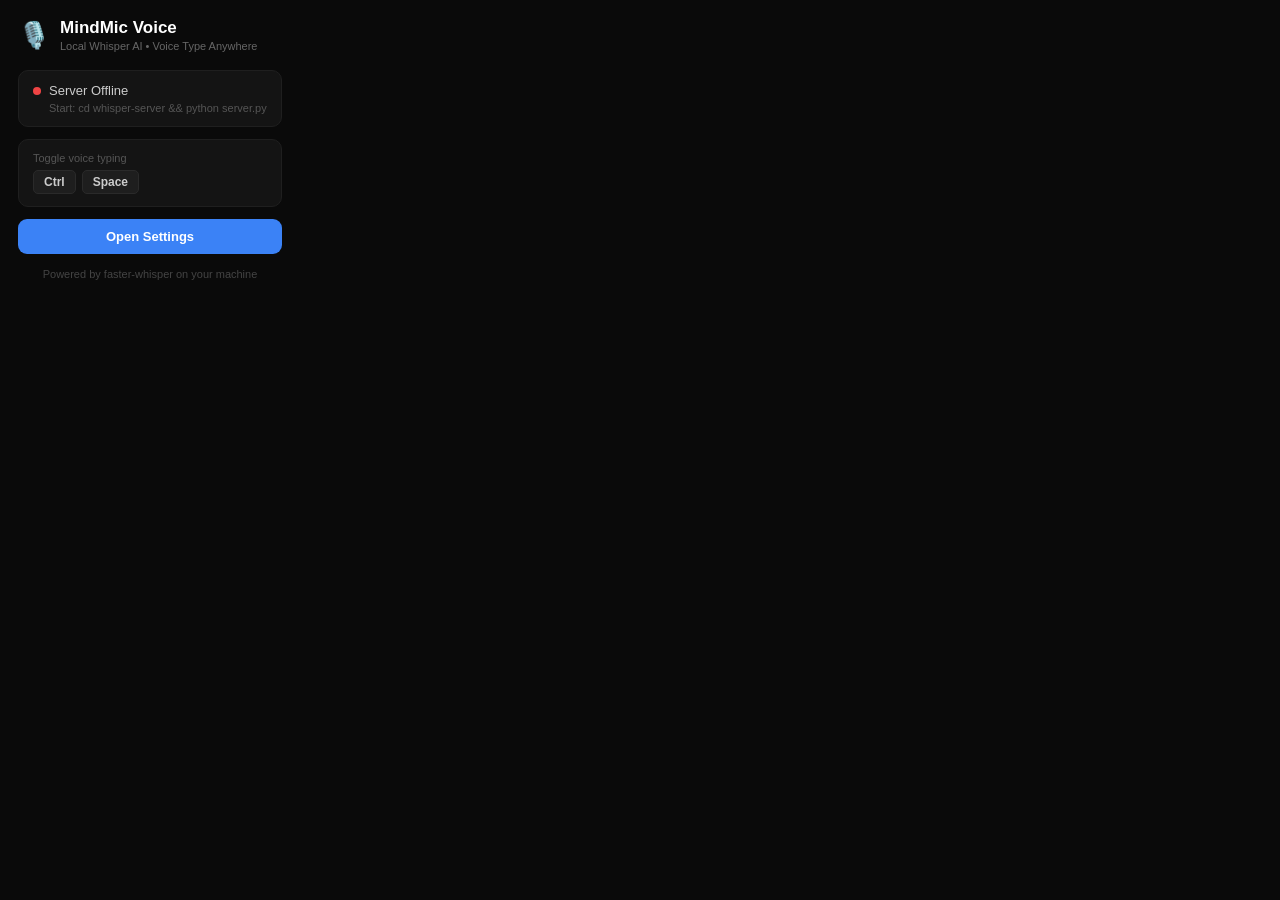
<file: chrome-extension/popup.html>
<!DOCTYPE html>
<html lang="en">
<head>
  <meta charset="UTF-8">
  <title>MindMic Voice</title>
  <style>
    * { margin: 0; padding: 0; box-sizing: border-box; }
    body {
      width: 300px;
      background: #0a0a0a;
      color: #e0e0e0;
      font-family: -apple-system, BlinkMacSystemFont, 'Segoe UI', sans-serif;
      font-size: 13px;
      padding: 18px;
    }
    .hdr { display: flex; align-items: center; gap: 10px; margin-bottom: 18px; }
    .hdr-icon { font-size: 26px; }
    .hdr h1 { font-size: 17px; font-weight: 700; color: #fff; }
    .hdr p { font-size: 11px; color: #666; margin-top: 2px; }
    .card {
      background: #141414;
      border: 1px solid #1f1f1f;
      border-radius: 10px;
      padding: 12px 14px;
      margin-bottom: 12px;
    }
    .status-row { display: flex; align-items: center; gap: 8px; }
    .dot {
      width: 8px; height: 8px; border-radius: 50%;
      background: #ef4444; flex-shrink: 0;
    }
    .dot.on { background: #22c55e; box-shadow: 0 0 6px rgba(34,197,94,0.4); }
    .status-label { font-weight: 500; color: #ccc; }
    .status-detail { font-size: 11px; color: #555; margin-top: 4px; padding-left: 16px; }
    .shortcut-label { font-size: 11px; color: #555; margin-bottom: 6px; }
    .keys { display: flex; gap: 6px; }
    .key {
      background: #1e1e1e; color: #ccc; padding: 4px 10px;
      border-radius: 5px; font-size: 12px; font-weight: 600;
      border: 1px solid #2a2a2a;
    }
    .btn {
      width: 100%; padding: 10px; background: #3b82f6; color: #fff;
      border: none; border-radius: 9px; font-size: 13px; font-weight: 600;
      cursor: pointer; font-family: inherit; transition: background 0.2s;
    }
    .btn:hover { background: #2563eb; }
    .foot { text-align: center; margin-top: 14px; font-size: 11px; color: #444; }
  </style>
</head>
<body>
  <div class="hdr">
    <span class="hdr-icon">🎙️</span>
    <div>
      <h1>MindMic Voice</h1>
      <p>Local Whisper AI • Voice Type Anywhere</p>
    </div>
  </div>
  <div class="card">
    <div class="status-row">
      <span class="dot" id="statusDot"></span>
      <span class="status-label" id="statusLabel">Checking…</span>
    </div>
    <div class="status-detail" id="statusDetail">http://127.0.0.1:8000</div>
  </div>
  <div class="card">
    <div class="shortcut-label">Toggle voice typing</div>
    <div class="keys" id="shortcutKeys"><span class="key">Ctrl</span><span class="key">Space</span></div>
  </div>
  <button class="btn" id="openSettings">Open Settings</button>
  <div class="foot">Powered by faster-whisper on your machine</div>
  <script src="popup.js"></script>
</body>
</html>
</file>
